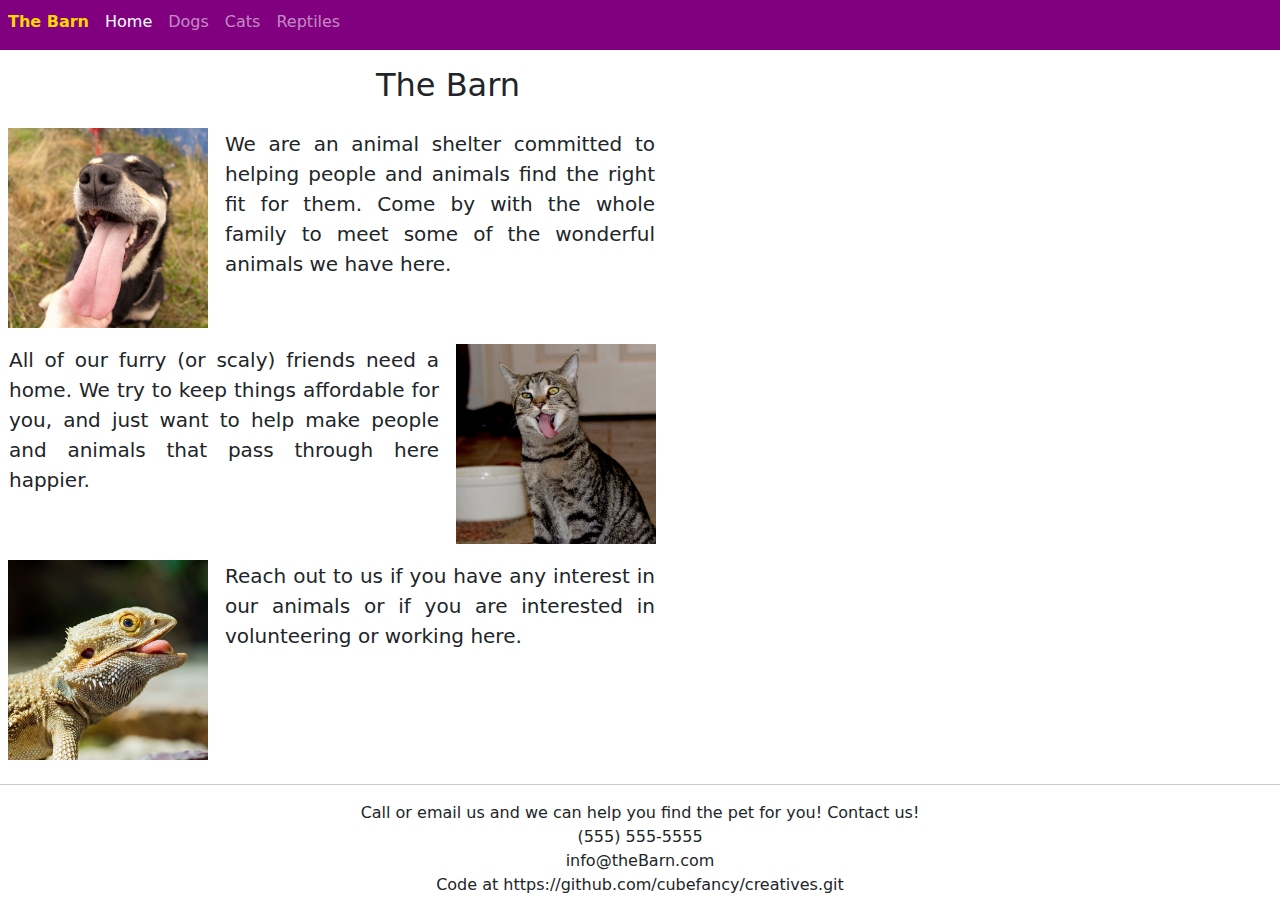
<file: index.html>
<!DOCTYPE html>
<html lang="en" dir="ltr">
  <head>
    <meta charset="utf-8">
    <meta charset="utf-8">
    <meta name="viewport" content="width=device-width, initial-scale=1">
    <script src="https://ajax.googleapis.com/ajax/libs/jquery/3.5.1/jquery.min.js"></script>
    <link rel="stylesheet" href="https://cdn.jsdelivr.net/npm/bootstrap@5.1.1/dist/css/bootstrap.min.css">
    <script src="https://cdn.jsdelivr.net/npm/bootstrap@5.1.1/dist/js/bootstrap.bundle.min.js"></script>
    <link rel="stylesheet" href="/css/master.css">

    <title>Home</title>
  </head>

  <header>
    <!--Desktop navbar-->
    <nav class="navbar navbar-expand-md navbar-dark" style="background-color: purple;" id="navigator">
      <div class="collapse navbar-collapse" id="Nav">
        <div class="navbar-nav" id="barkeep">
          <p class="nav-item nav-link" id="brand"><strong>The Barn</strong></p>
          <a href="index.html" class="nav-item nav-link active">Home</a>
          <a href="dogs.html" class="nav-item nav-link">Dogs</a>
          <a href="cats.html" class="nav-item nav-link">Cats</a>
          <a href="reptiles.html" class="nav-item nav-link">Reptiles</a>
        </div>
      </div>
    </nav>

    <!--Mobile navbar-->
    <nav class="navbar navbar-dark" style="background-color: purple;" id="topNav">
      <div class="container-fluid">
        <p class="nav-item nav-link" id="brand"><strong>The Barn</strong></p>
        <button class="navbar-toggler" type="button" data-bs-toggle="collapse"
          data-bs-target="#navbarToggleExternalContent" aria-controls="navbarToggleExternalContent"
          aria-expanded="false" aria-label="Toggle navigation" id="burger">
          <span class="navbar-toggler-icon"></span>
        </button>
      </div>
    </nav>
    <div class="collapse" id="navbarToggleExternalContent">
      <div class="navbar-dark shadow-3 p-4" style="background-color: purple; text-decoration: none;">
        <a href="index.html" class="nav-item nav-link" style="color: white;" id="menu-item">Home</a>
        <a href="dogs.html" class="nav-item nav-link" style="color: white;" id="menu-item">Dogs</a>
        <a href="cats.html" class="nav-item nav-link" style="color: white;" id="menu-item">Cats</a>
        <a href="reptiles.html" class="nav-item nav-link" style="color: white;" id="menu-item">Reptiles</a>
      </div>
    </div>
  </header>

  <body>
    <div class="center-column">
      <h2>The Barn</h2>
      <div class="square" style="display: flex; flex: wrap;">
        <div>
          <img src="images/homepage/doggo.jpg" class="photo left" style="width: 200px; margin: 8px;">
        </div>
        <p class="para right" style="text-align: justify; font-size: 20px;">
          We are an animal shelter committed to helping people and animals find the right fit for them.
          Come by with the whole family to meet some of the wonderful animals we have here.
        </p>
        <div style="clear:both;"></div>
      </div>
    </div>
    <div class="center-column">
      <div class="square" style="display: flex; flex: wrap;">
        <p class="para left" style="text-align: justify; font-size: 20px;">
          All of our furry (or scaly) friends need a home. We try to keep things affordable for you,
          and just want to help make people and animals that pass through here happier.
        </p>
        <div>
          <img src="images/homepage/catto.jpg" class="photo right" style="width: 200px; margin: 8px;">
        </div>
      </div>
    </div>
    <div class="center-column">
      <div class="square" style="display: flex; flex: wrap;">
        <div>
          <img src="images/homepage/yoshi.jpg" class="photo left" style="width: 200px; margin: 8px;">
        </div>
        <p class="para right" style="text-align: justify; font-size: 20px;">
          Reach out to us if you have any interest in our animals or if you are
          interested in volunteering or working here.
        </p>
        <div style="clear:both;"></div>
      </div>
    </div>
  </body>

  <footer>
    <hr>
    <p style="text-align: center;">Call or email us and we can help you find the pet for you!
    Contact us!<br>(555) 555-5555<br>info@theBarn.com
    <br>
    Code at https://github.com/cubefancy/creatives.git
    </p>
  </footer>

</html>
</file>
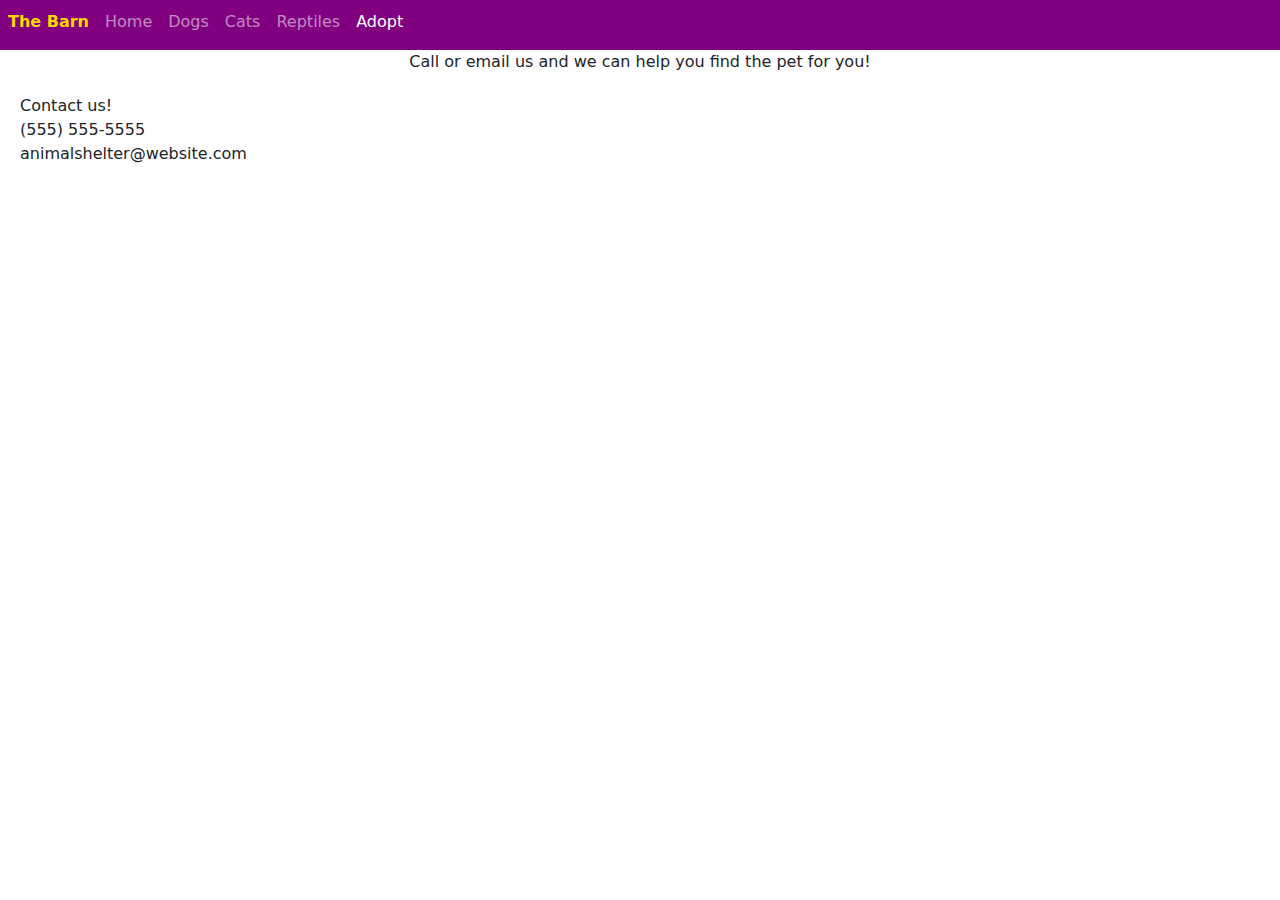
<file: adopt.html>
<!DOCTYPE html>
<html lang="en" dir="ltr">
  <head>
    <meta charset="utf-8">
    <meta charset="utf-8">
    <meta name="viewport" content="width=device-width, initial-scale=1">
    <script src="https://ajax.googleapis.com/ajax/libs/jquery/3.5.1/jquery.min.js"></script>
    <link rel="stylesheet" href="https://cdn.jsdelivr.net/npm/bootstrap@5.1.1/dist/css/bootstrap.min.css">
    <script src="https://cdn.jsdelivr.net/npm/bootstrap@5.1.1/dist/js/bootstrap.bundle.min.js"></script>
    <link rel="stylesheet" href="/css/master.css">

    <title>Adopt</title>
  </head>

  <header>
    <!--Desktop navbar-->
    <nav class="navbar navbar-expand-md navbar-dark" style="background-color: purple;" id="navigator">
      <div class="collapse navbar-collapse" id="Nav">
        <div class="navbar-nav" id="barkeep">
          <p class="nav-item nav-link" id="brand"><strong>The Barn</strong></p>
          <a href="index.html" class="nav-item nav-link">Home</a>
          <a href="dogs.html" class="nav-item nav-link">Dogs</a>
          <a href="cats.html" class="nav-item nav-link">Cats</a>
          <a href="reptiles.html" class="nav-item nav-link">Reptiles</a>
          <a href="adopt.html" class="nav-item nav-link active">Adopt</a>
        </div>
      </div>
    </nav>

    <!--Mobile navbar-->
    <nav class="navbar navbar-dark" style="background-color: purple;" id="topNav">
      <div class="container-fluid">
        <p class="nav-item nav-link" id="brand"><strong>The Barn</strong></p>
        <button class="navbar-toggler" type="button" data-bs-toggle="collapse"
          data-bs-target="#navbarToggleExternalContent" aria-controls="navbarToggleExternalContent"
          aria-expanded="false" aria-label="Toggle navigation" id="burger">
          <span class="navbar-toggler-icon"></span>
        </button>
      </div>
    </nav>
    <div class="collapse" id="navbarToggleExternalContent">
      <div class="navbar-dark shadow-3 p-4" style="background-color: purple; text-decoration: none;">
        <a href="index.html" class="nav-item nav-link" style="color: white;" id="menu-item">Home</a>
        <a href="dogs.html" class="nav-item nav-link" style="color: white;" id="menu-item">Dogs</a>
        <a href="cats.html" class="nav-item nav-link" style="color: white;" id="menu-item">Cats</a>
        <a href="reptiles.html" class="nav-item nav-link" style="color: white;" id="menu-item">Reptiles</a>
        <a href="adopt.html" class="nav-item nav-link" style="color: white;" id="menu-item">Adopt</a>
      </div>
    </div>
  </header>
  <body>
    <p style="text-align: center;">Call or email us and we can help you find the pet for you!</p>
  </body>

  <footer style="margin: 20px;">Contact us!<br>(555) 555-5555<br>animalshelter@website.com</footer>

</html>
</file>
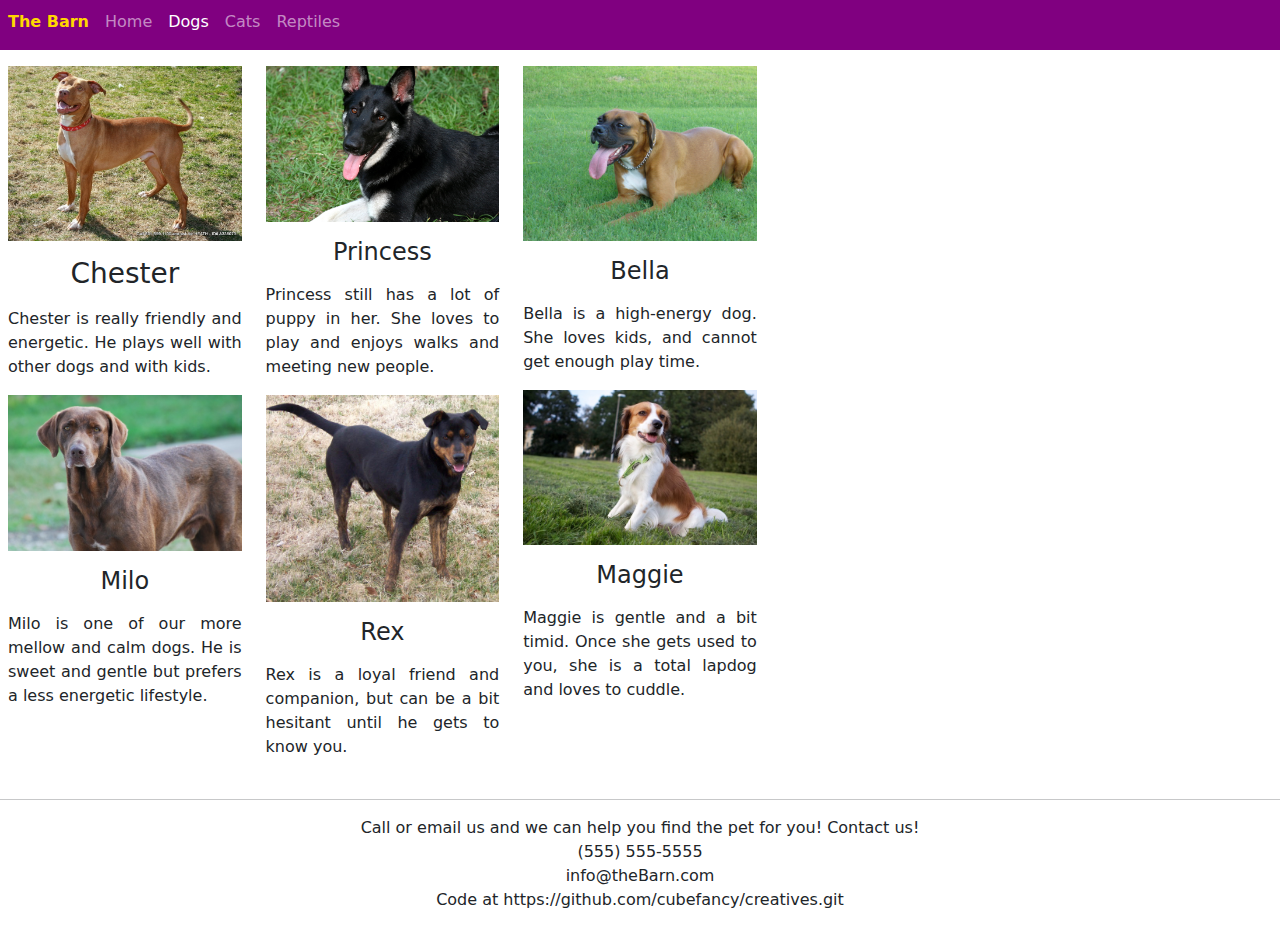
<file: dogs.html>
<!DOCTYPE html>
<html lang="en" dir="ltr">
  <head>
    <meta charset="utf-8">
    <meta charset="utf-8">
    <meta name="viewport" content="width=device-width, initial-scale=1">
    <script src="https://ajax.googleapis.com/ajax/libs/jquery/3.5.1/jquery.min.js"></script>
    <link rel="stylesheet" href="https://cdn.jsdelivr.net/npm/bootstrap@5.1.1/dist/css/bootstrap.min.css">
    <script src="https://cdn.jsdelivr.net/npm/bootstrap@5.1.1/dist/js/bootstrap.bundle.min.js"></script>
    <link rel="stylesheet" href="/css/master.css">

    <title>Dogs</title>
  </head>

  <header>
    <!--Navbar for desktop-->
    <nav class="navbar navbar-expand-md navbar-dark" style="background-color: purple;" id="navigator">
      <div class="collapse navbar-collapse" id="Nav">
        <div class="navbar-nav" id="barkeep">
          <p class="nav-item nav-link" id="brand"><strong>The Barn</strong></p>
          <a href="index.html" class="nav-item nav-link">Home</a>
          <a href="dogs.html" class="nav-item nav-link active">Dogs</a>
          <a href="cats.html" class="nav-item nav-link">Cats</a>
          <a href="reptiles.html" class="nav-item nav-link">Reptiles</a>
        </div>
      </div>
    </nav>

    <!--Mobile navbar-->
    <nav class="navbar navbar-dark" style="background-color: purple;" id="topNav">
      <div class="container-fluid">
        <p class="nav-item nav-link" id="brand"><strong>The Barn</strong></p>
        <button class="navbar-toggler" type="button" data-bs-toggle="collapse"
          data-bs-target="#navbarToggleExternalContent" aria-controls="navbarToggleExternalContent"
          aria-expanded="false" aria-label="Toggle navigation" id="burger">
          <span class="navbar-toggler-icon"></span>
        </button>
      </div>
    </nav>
    <div class="collapse" id="navbarToggleExternalContent">
      <div class="navbar-dark shadow-3 p-4" style="background-color: purple; text-decoration: none;">
        <a href="index.html" class="nav-item nav-link" style="color: white;" id="menu-item">Home</a>
        <a href="dogs.html" class="nav-item nav-link" style="color: white;" id="menu-item">Dogs</a>
        <a href="cats.html" class="nav-item nav-link" style="color: white;" id="menu-item">Cats</a>
        <a href="reptiles.html" class="nav-item nav-link" style="color: white;" id="menu-item">Reptiles</a>
      </div>
    </div>
  </header>

  <body>
    <div class="row">
      <div class="column">
        <img src="images/dogs/brown.jpg" id="animal-pic">
        <h3>Chester</h3>
        <p>Chester is really friendly and energetic. He plays well with other dogs
        and with kids.</p>
        <img src="images/dogs/labrador.jpg" id="animal-pic">
        <h4>Milo</h4>
        <p>Milo is one of our more mellow and calm dogs.
        He is sweet and gentle but prefers a less energetic lifestyle.</p>
      </div>

      <div class="column">
        <img src="images/dogs/black_white.jpg" id="animal-pic">
        <h4>Princess</h4>
        <p>Princess still has a lot of puppy in her. She loves to play and enjoys walks
        and meeting new people.</p>
        <img src="images/dogs/tan.jpg" id="animal-pic">
        <h4>Rex</h4>
        <p>Rex is a loyal friend and companion, but can be a bit hesitant until
        he gets to know you.</p>
      </div>

      <div class="column">
        <img src="images/dogs/pit.jpg" id="animal-pic">
        <h4>Bella</h4>
        <p>Bella is a high-energy dog. She loves kids, and cannot get enough play time.</p>
        <img src="images/dogs/spaniel.jpg" id="animal-pic">
        <h4>Maggie</h4>
        <p>Maggie is gentle and a bit timid. Once she gets used to you, she is a
        total lapdog and loves to cuddle.</p>
      </div>
    </div>
  </body>

  <footer>
    <hr>
    <p style="text-align: center;">Call or email us and we can help you find the pet for you!
    Contact us!<br>(555) 555-5555<br>info@theBarn.com
    <br>
    Code at https://github.com/cubefancy/creatives.git
    </p>
  </footer>
</html>
</file>
<file: css/master.css>
#navigator {
  height: 50px;
}
#barkeep {
  padding-top: 10px;
}
#brand {
  color: gold;
}

.photo {
  width: 48%;
  margin: 1%;
}
.para {
  width: 48%;
  margin: 1%;
}
.left {
  float: left;
  margin: 1%;
}

h1, h2, h3, h4 {
  text-align: center;
  margin: 16px;
}
#tongues {
  float: left;
}
p {
  text-align: justify;
}
.center-column {
  width: 70%;
}

@media screen and (max-width:900px) {
  #Nav {
    display: none;
  }
  #topNav {
    display: block;
    position: fixed;
    top: 0px;
    width: 100%;
    height: 50px;
  }
  #brand {
    position: absolute;
    top: 5px;
    left: 8px;
  }
  #burger {
    position: absolute;
    top: 5px;
    right: 3px;
  }

  .row {
    display: flex;
    flex-direction: column;
    padding: 8px;
  }
  .column {
    flex: 25%;
  }
  #animal-pic {
    width: inherit;
  }
}

@media screen and (min-width:901px) {
  #Nav {
    display: block;
  }
  #topNav {
    display: none;
  }
  #navbarToggleExternalContent {
    display: none;
  }
  #menu-item {
    text-decoration: none;
    color: black;
  }

  .row {
    display: flex;
    flex-direction: row;
    align-items: flex-start;
    padding: 8px;
    margin-top: 8px;
  }

  .column {
    flex: 25%;
    max-width: 20%;
  }

  #animal-pic {
    width: inherit;
  }
}
</file>
